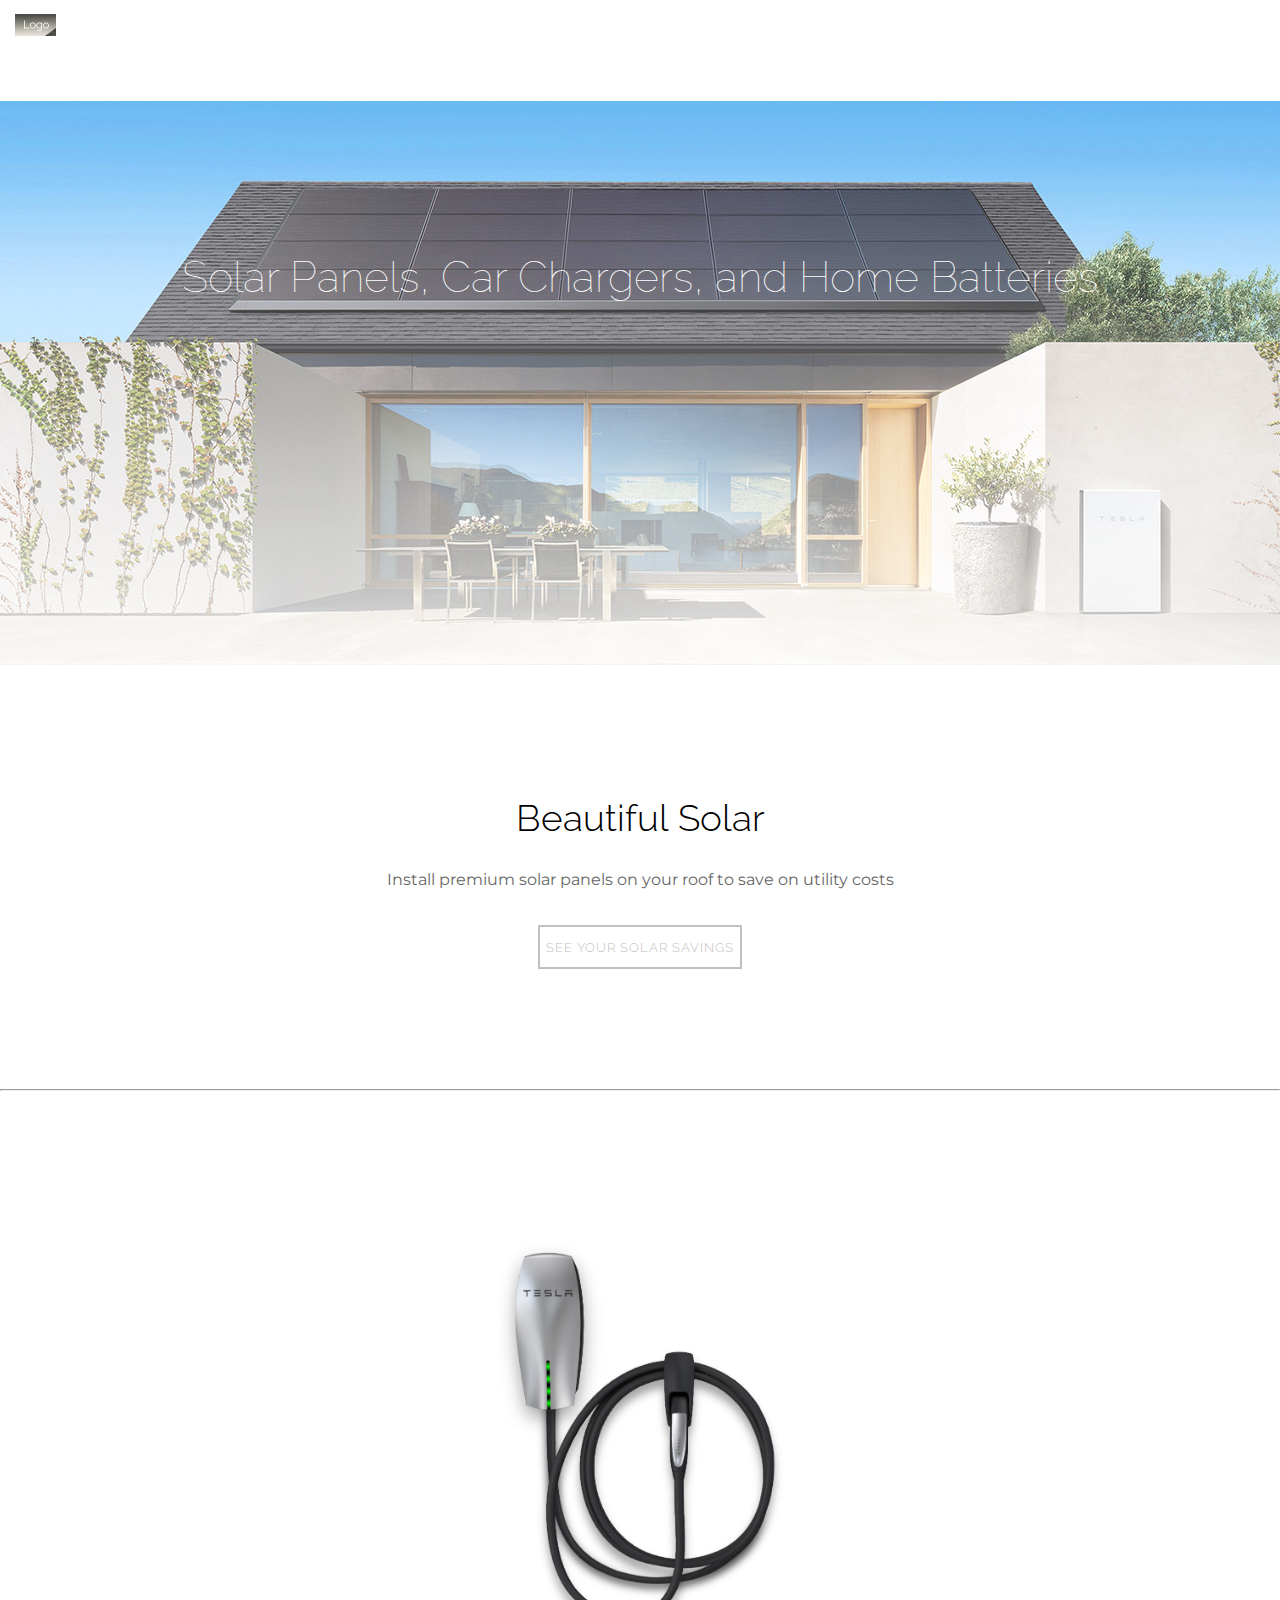
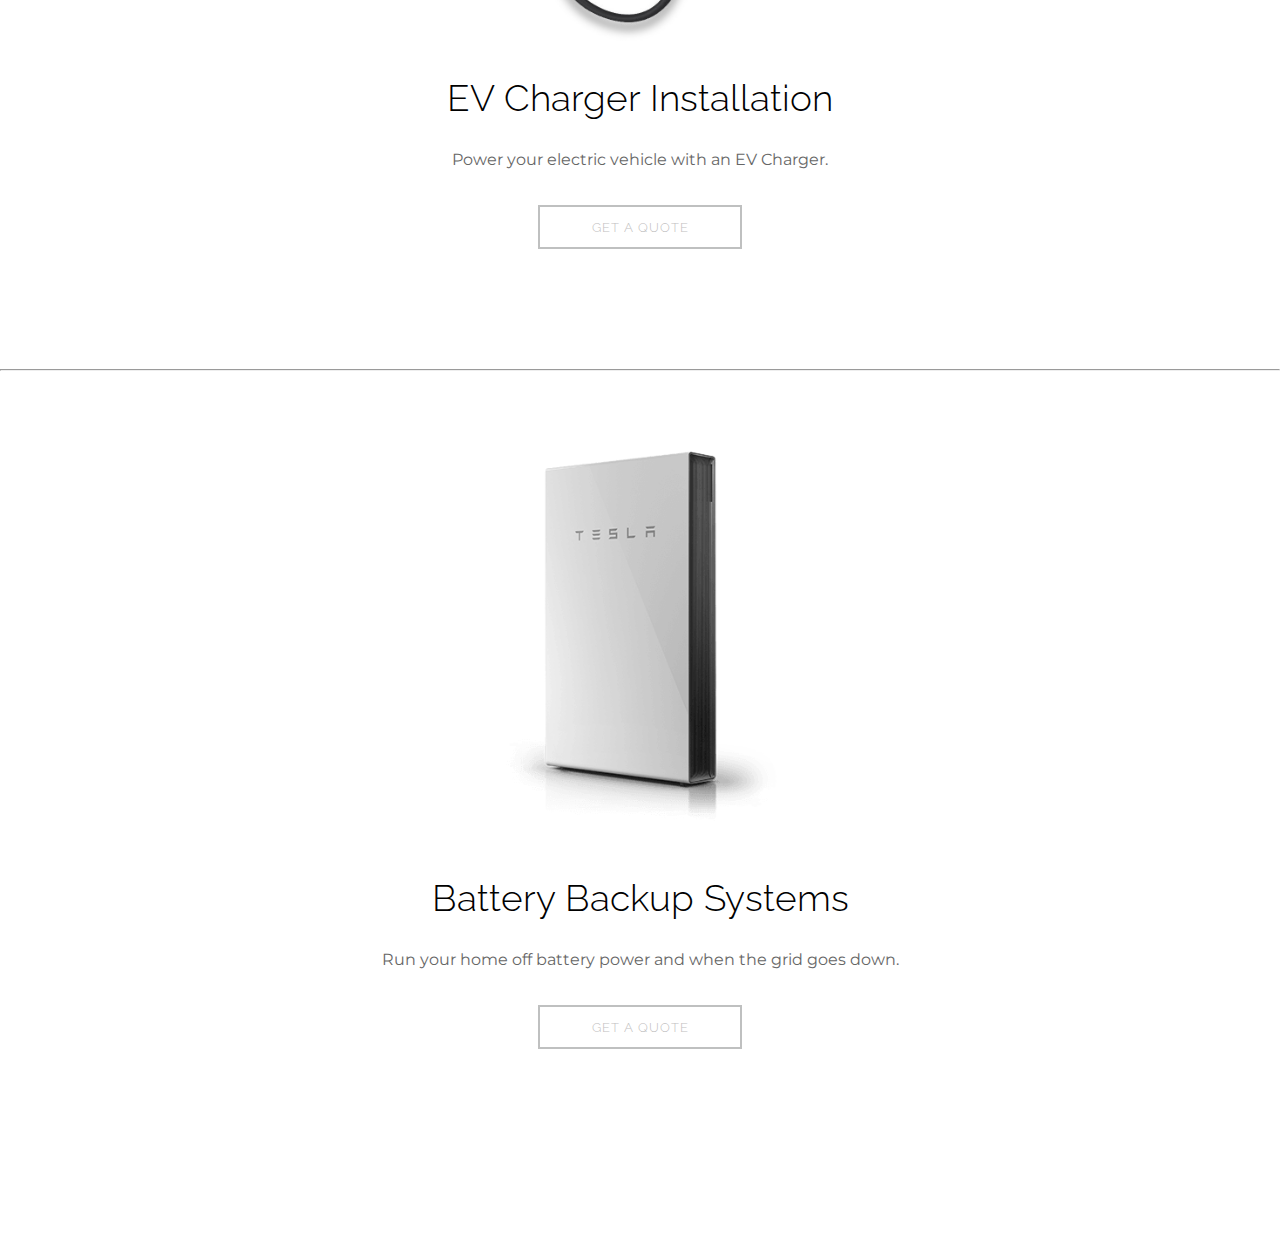
<file: index.html>
<!doctype html>

<html lang="en">
<head>
  <meta charset="utf-8">
  <meta name="viewport" content="width=device-width, initial-scale=1.0">
  <title>Solar Panels, EV Charger Installation, Home Battery Backup</title>
  <meta name="description" content="Home Solar">
  <meta name="author" content="Home Solar">
  <link rel="stylesheet" href="css/style.css?v=1.0">
  <link rel="stylesheet" href="css/slider.css?v=1.0">
  <script src="https://ajax.googleapis.com/ajax/libs/jquery/3.3.1/jquery.min.js"></script>
  <link href="https://fonts.googleapis.com/css?family=Montserrat|Raleway:100,200,300,400" rel="stylesheet">
</head>
<body>
  <div id="#container">

<!-- Home Section -->
    <section id="home">
      <header>
        <ul>
          <li><a href="contactEmail/formpage.html">Contact Us</a></li>
          <li><a href="solar.html">Solar Savings</a></li>
          <li><a href="index.html"><img src="img/logo.png"></a></li>
        </ul>
      </header>
      <h1>Solar Panels, Car Chargers, and Home Batteries</h1>
    </section>

    <!-- Solar Section -->
    <section id="solar">
      <h2>Beautiful Solar</h2>
      <p>Install premium solar panels on your roof to save on utility costs</p>
       <div class="button">
          <a href="solar.html">See your solar savings</a>
      </div>
      <hr>
    </section>

     <!-- EV Section -->
    <section id="ev">
      <img src="img/ev.jpg">
      <h2>EV Charger Installation</h2>
      <p>Power your electric vehicle with an EV Charger. </p>
       <div class="button">
          <a href="contactEmail/formpage.html">Get a Quote</a>
      </div>
      <hr>
    </section>

     <!-- Home Battery -->
    <section id="ev">
      <img src="img/powerwall.png">
      <h2>Battery Backup Systems</h2>
      <p>Run your home off battery power and when the grid goes down.</p>
       <div class="button">
          <a href="contactEmail/formpage.html">Get a Quote</a>
      </div>
    </section>
  </div> <!-- Container -->
</body>
</html>
</file>
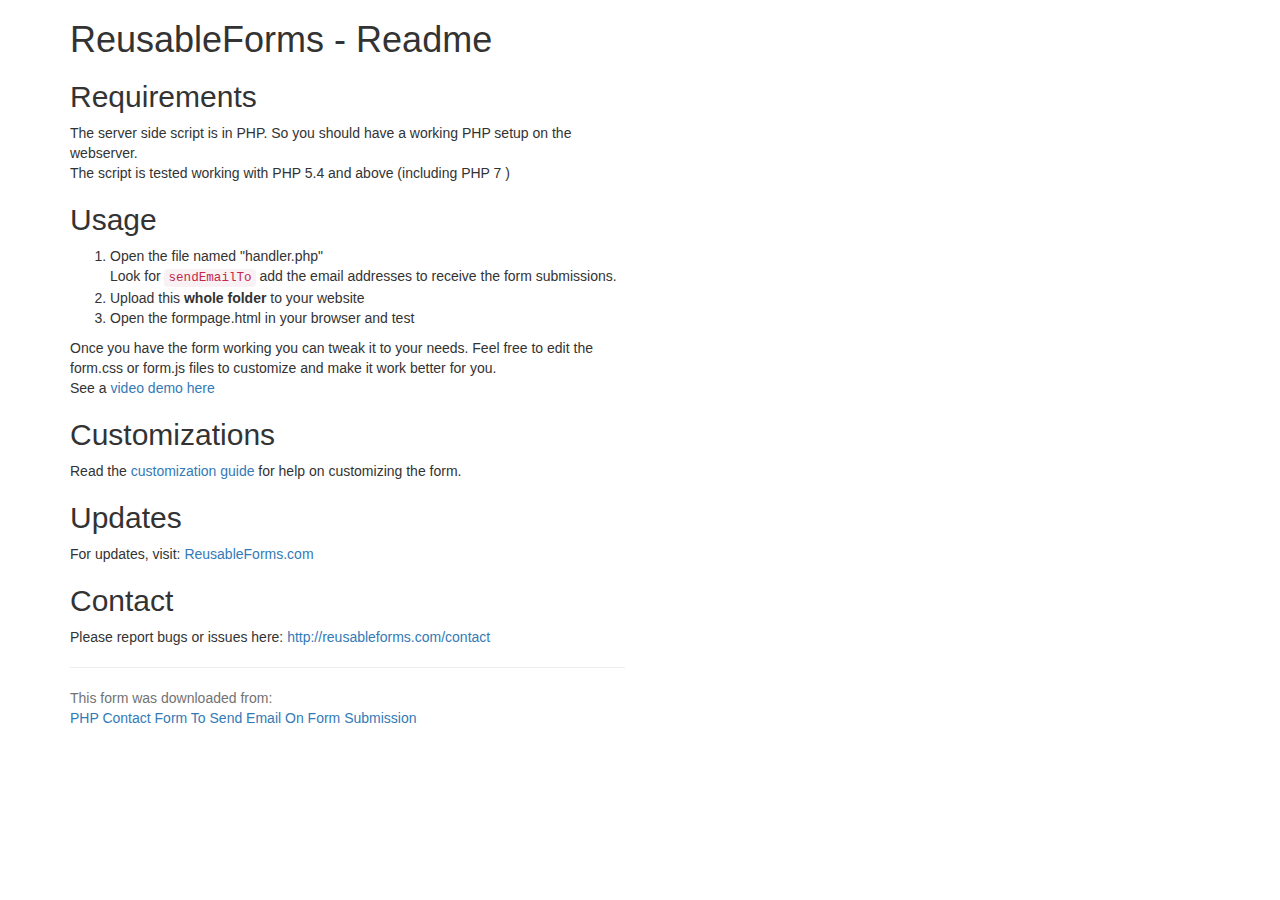
<file: contactEmail/readme.html>
<!doctype html>

<html lang="en">
<head>
  <meta charset="utf-8">

  <title>Reusable Form Readme First</title>
  <!-- Latest compiled and minified CSS -->
<link rel="stylesheet" href="https://maxcdn.bootstrapcdn.com/bootstrap/3.3.7/css/bootstrap.min.css" >

</head>

<body>
<div class="container">
<div class="row">
<div class="col-md-6">
<h1>ReusableForms - Readme</h1>

<h2>Requirements</h2>
The server side script is in PHP. So you should have a working PHP setup on the webserver.
<p>
The script is tested working with PHP 5.4 and above (including PHP 7 )
</p>

<h2>Usage</h2>
<ol>
<li>Open the file named "handler.php" <br/> Look for <code>sendEmailTo</code> add the email addresses to receive the form submissions.</li>
<li>Upload this <strong>whole folder</strong> to your website</li>
<li>Open the formpage.html in your browser and test</li>
</ol>
Once you have the form working you can tweak it to your needs. Feel free to edit the form.css or form.js files to customize and make it work better for you.
<p>
See a <a href="https://youtu.be/jAr4ZtLnmn0">video demo here</a>
</p>
<h2>Customizations</h2>
Read the <a href="http://reusableforms.com/doc/customization">customization guide</a> for help on customizing the form.

<h2>Updates</h2>
For updates, visit: <a href="http://reusableforms.com">ReusableForms.com</a>

<h2>Contact</h2>
Please report bugs or issues here:
<a href="http://reusableforms.com/contact">http://reusableforms.com/contact</a>
<p></p>
<hr/>
<p class="help-block">
This form was downloaded from:<br/>
<a href="http://reusableforms.com/d/o4/php-contact-form-send-email">PHP Contact Form To Send Email On Form Submission</a>
</p>

</div>
</div>
</div>
</body>
</html>
</file>
<file: css/style.css>
body {
    margin: 0;
    padding: 0;
}

#container {
    margin:0;
}

ul {
    list-style-type: none;
    margin: 0;
    padding: 0;
    overflow: hidden;
    /*background-color: #333;*/
   /* position: fixed;*/
    top: 0;
    width: 100%;
}

li {
    float: right;
}

li img {

    position:absolute;
    left:0;
    margin-left: 15px;
}

li a {
    display: block;
    color: white;
    text-align: center;
    padding: 14px 16px;
    text-decoration: none;
    font-family: 'Raleway', sans-serif;
    font-weight: 400;
    font-size: 0.7em;

}


#home {
     /*background-image: url("../img/solarpanels.jpg");*/
     background: linear-gradient(180deg, rgba(255,255,255,0) 20%,
              rgba(255,255,255,1)), url(../img/solarpanels.jpg);
     background-repeat: no-repeat;
     background-position: center;
     height:85vh;
}

#home h1 {
    text-align: center;
    padding-top: 20vh;
    color:#fff;
    font-family: 'Raleway', sans-serif;
    font-weight: 100;
    font-size: 2.7em;
}

#solar {
    /*height: 300px;*/
    text-align: center;
    margin-bottom: 150px;
}

#solar h2 {
    font-family: 'Raleway', sans-serif;
    font-weight: 300;
    font-size: 2.3em;
    
}

#solar p {
    font-family: 'Montserrat', sans-serif;
    color:#666;
  
}

#ev {
    height: 500px;
    text-align: center;
    margin-bottom: 300px;
}

#ev img {
    height: 80%;
}


#ev h2 {
    font-family: 'Raleway', sans-serif;
    font-weight: 300;
    font-size: 2.3em;
    
}

#ev p {
    font-family: 'Montserrat', sans-serif;
    color:#666;
  
}

.button {
  display: inline-flex;
  height: 40px;
  width: 200px;
  border: 2px solid #BFC0C0;
  margin: 20px 20px 20px 20px;
  color: #BFC0C0;
  text-transform: uppercase;
  text-decoration: none;
  font-size: .8em;
  letter-spacing: 1.5px;
  align-items: center;
  justify-content: center;
  overflow: hidden;
}

.button a {
  color: #BFC0C0;
  text-decoration: none;
  letter-spacing: 1px;
  font-family: 'Raleway', sans-serif;
  font-weight: 300;
}

hr { 
    
    border-style: inset;
    border-width: 1px;
    margin-top: 100px;
}

#solarHeader ul li a {
    color: #000;
}

#solarHeader {
    background-color: green;
}

/* Map CSS */

#map {
    text-align: center;
    width: 100%;
    height: 300px; 
}


.controls {
  margin-top: 10px;
  border: 1px solid transparent;
  border-radius: 2px 0 0 2px;
  box-sizing: border-box;
  -moz-box-sizing: border-box;
  height: 32px;
  outline: none;
  box-shadow: 0 2px 6px rgba(0, 0, 0, 0.3);
}
#searchInput {
  background-color: #fff;
  font-family: Roboto;
  font-size: 15px;
  font-weight: 300;
  margin-left: 320px;
  padding: 0 11px 0 13px;
  text-overflow: ellipsis;
  width: 50%;

}
#searchInput:focus {
  border-color: #4d90fe;
}

#mapContainer {
    background-color: #f4f4f4;
    text-align: center;
}

#mapContainer h1 {
    font-family: 'Raleway', sans-serif;
    font-weight: 400;
    font-size: 32px;
    padding-top: 30px;
    color: #706b6b;
}

.estimate {
    font-family: 'Montserrat', sans-serif;
    
}

#left {
    height:300px;
    width: 400px;
    background-color: white;
    float: left;
    margin: 10px;
}

#right {
    height:300px;
    width: 400px;
    background-color: white;
    float: left;
    margin: 10px;
}

#wrapper {
    width:850px;
    height:325px;
    margin: 0 auto;
}

#price {
    font-family: 'Raleway', sans-serif;
    font-weight: 400;
    font-size: 20px;
    padding-top: 50px;
}

#price2 {
    font-family: 'Raleway', sans-serif;
    font-weight: 500;
    font-size: 32px;
    /*padding-top: 10px;*/
}

#size {
    font-family: 'Raleway', sans-serif;
    font-weight: 500;
    font-size: 32px;
   /* padding-top: 10px;*/
}

#size2 {
    font-family: 'Raleway', sans-serif;
    font-weight: 400;
    font-size: 20px;
    padding-top: 50px;
}

#panels {
    font-family: 'Raleway', sans-serif;
    font-weight: 400;
    font-size: 20px;
}
</file>
<file: css/slider.css>
input[type=range] {
    /*removes default webkit styles*/
    -webkit-appearance: none;
    
    /*fix for FF unable to apply focus style bug */
    border: 1px solid white;
    
    /*required for proper track sizing in FF*/
    width: 300px;
}
input[type=range]::-webkit-slider-runnable-track {
    width: 300px;
    height: 5px;
    background: #ddd;
    border: none;
    border-radius: 3px;
}
input[type=range]::-webkit-slider-thumb {
    -webkit-appearance: none;
    border: none;
    height: 16px;
    width: 16px;
    border-radius: 50%;
    background: goldenrod;
    margin-top: -4px;
}
input[type=range]:focus {
    outline: none;
}
input[type=range]:focus::-webkit-slider-runnable-track {
    background: #ccc;
}

input[type=range]::-moz-range-track {
    width: 300px;
    height: 5px;
    background: #ddd;
    border: none;
    border-radius: 3px;
}
input[type=range]::-moz-range-thumb {
    border: none;
    height: 16px;
    width: 16px;
    border-radius: 50%;
    background: goldenrod;
}

/*hide the outline behind the border*/
input[type=range]:-moz-focusring{
    outline: 1px solid white;
    outline-offset: -1px;
}

input[type=range]::-ms-track {
    width: 300px;
    height: 5px;
    
    /*remove bg colour from the track, we'll use ms-fill-lower and ms-fill-upper instead */
    background: transparent;
    
    /*leave room for the larger thumb to overflow with a transparent border */
    border-color: transparent;
    border-width: 6px 0;

    /*remove default tick marks*/
    color: transparent;
}
input[type=range]::-ms-fill-lower {
    background: #777;
    border-radius: 10px;
}
input[type=range]::-ms-fill-upper {
    background: #ddd;
    border-radius: 10px;
}
input[type=range]::-ms-thumb {
    border: none;
    height: 16px;
    width: 16px;
    border-radius: 50%;
    background: goldenrod;
}
input[type=range]:focus::-ms-fill-lower {
    background: #888;
}
input[type=range]:focus::-ms-fill-upper {
    background: #ccc;
}
</file>
